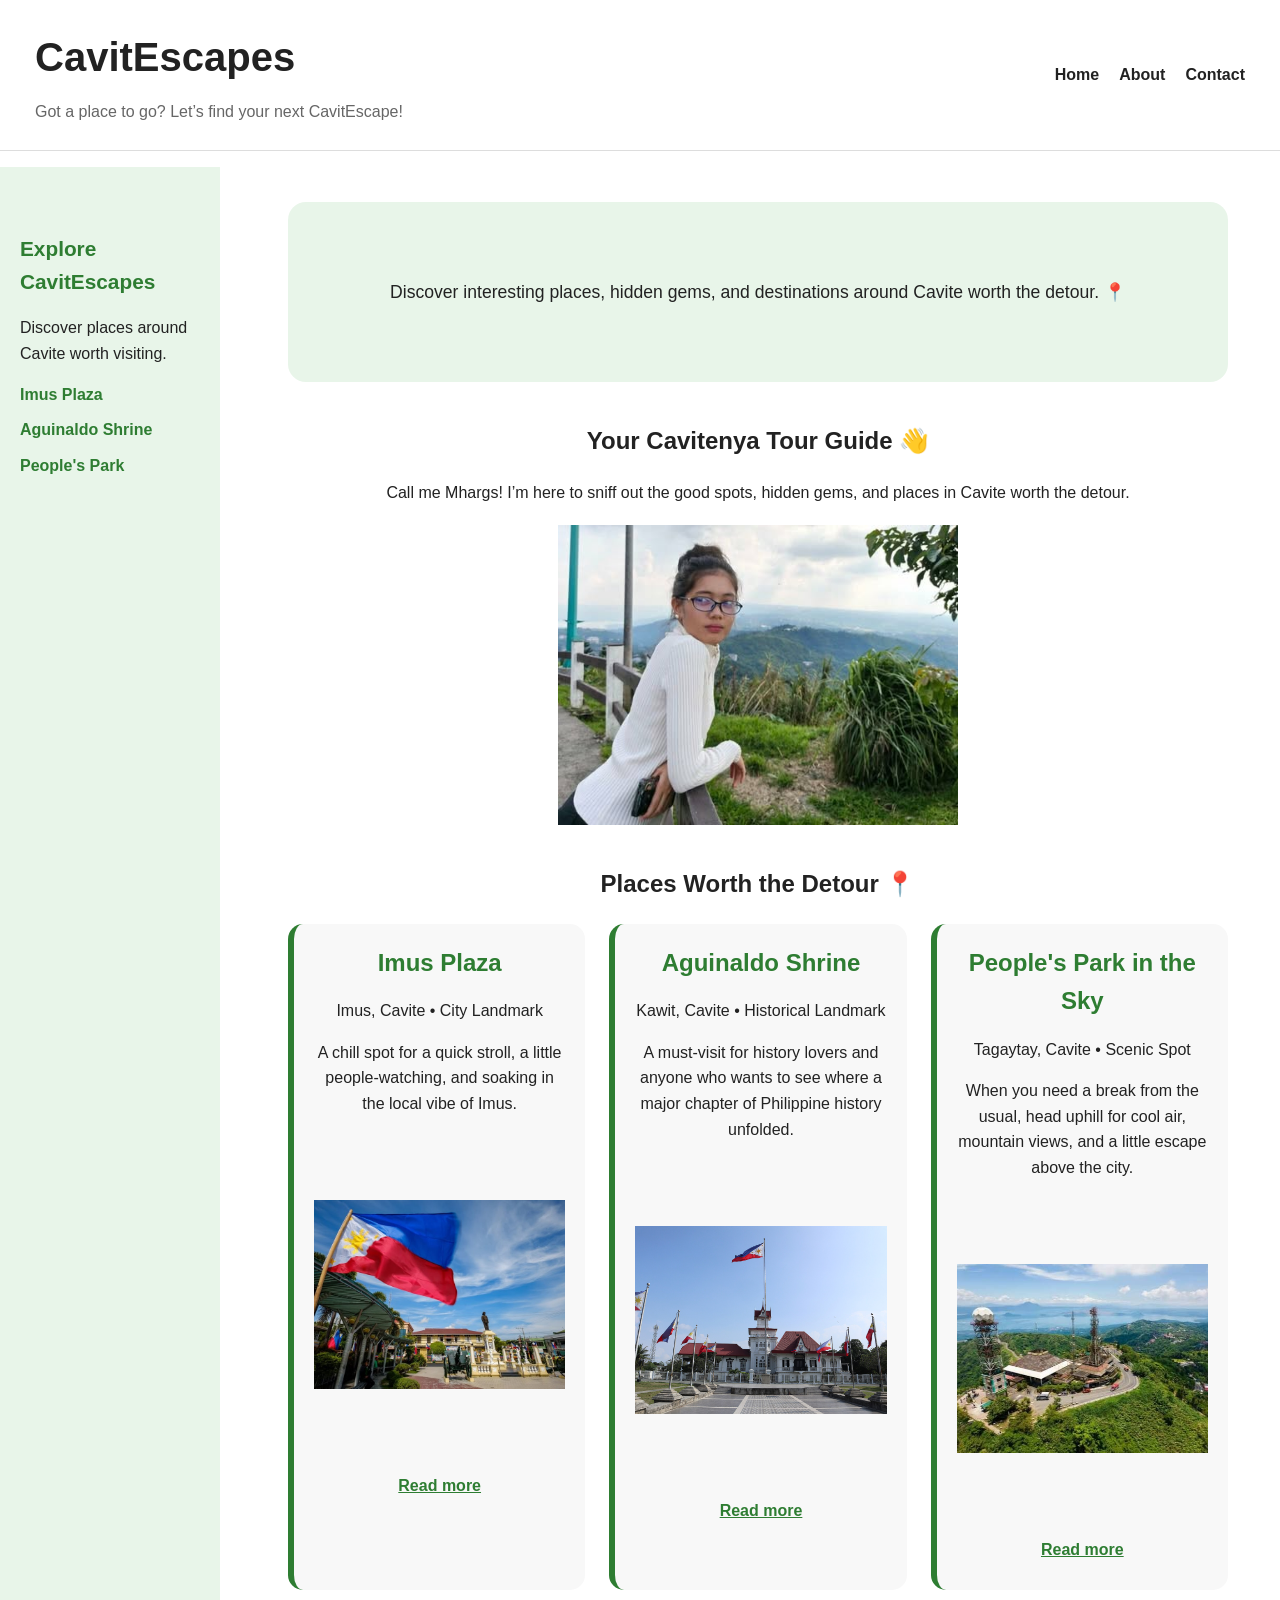
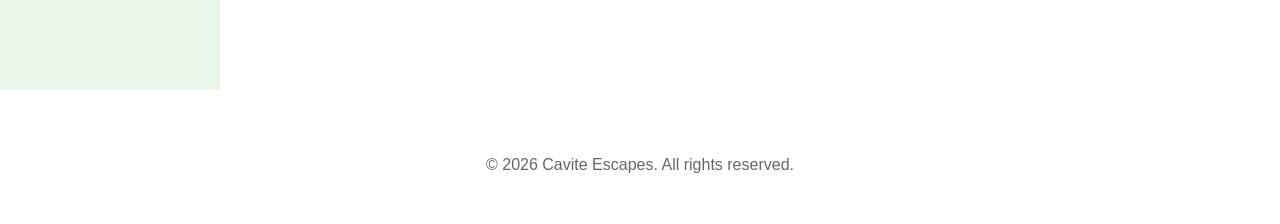
<file: index.html>
<!DOCTYPE html>
<html lang="en">

<head>
    <meta charset="UTF-8">
    <meta name="viewport" content="width=device-width, initial-scale=1.0">

    <title>CavitEscapes</title>

    <link rel="stylesheet" href="style.css">
</head>

<body class="home-page">

    <!-- SITE HEADER -->

    <header class="site-header">

        <div class="header-brand">

            <h1>CavitEscapes</h1>

            <p>
                Got a place to go? Let’s find your next CavitEscape!
            </p>

        </div>

        <nav>

            <ul>
                <li>
                    <a href="index.html">Home</a>
                </li>

                <li>
                    <a href="about.html">About</a>
                </li>

                <li>
                    <a href="contact.html">Contact</a>
                </li>
            </ul>

        </nav>

    </header>


    <!-- SIDEBAR -->

    <aside>

        <h2>Explore CavitEscapes</h2>

        <p>
            Discover places around Cavite worth visiting.
        </p>

        <ul>
            <li>
                <a href="places/imus-plaza.html">
                    Imus Plaza
                </a>
            </li>

            <li>
                <a href="places/aguinaldo-shrine.html">
                    Aguinaldo Shrine
                </a>
            </li>

            <li>
                <a href="places/peoples-park.html">
                    People's Park
                </a>
            </li>
        </ul>

    </aside>


    <!-- MAIN CONTENT -->

    <main>

        <!-- WELCOME BANNER -->

        <section class="hero-banner">

            <p>
                Discover interesting places, hidden gems, and destinations
                around Cavite worth the detour. 📍
            </p>

        </section>


        <!-- ABOUT ME -->

        <section>

            <h2>Your Cavitenya Tour Guide 👋</h2>

            <p>
                Call me Mhargs! I’m here to sniff out the good spots,
                hidden gems, and places in Cavite worth the detour.
            </p>

            <img
                src="images/mhargs.jpg"
                alt="Mhargs, your local spot scout"
            >

        </section>


        <!-- RECOMMENDED PLACES -->

        <section>

            <h2>Places Worth the Detour 📍</h2>


            <!-- FLEXBOX PLACE GRID -->

            <div class="place-grid">


                <!-- IMUS PLAZA -->

                <article class="place-card">

                    <h3 class="place-name">
                        Imus Plaza
                    </h3>

                    <p>
                        Imus, Cavite • City Landmark
                    </p>

                    <p>
                        A chill spot for a quick stroll, a little
                        people-watching, and soaking in the local vibe
                        of Imus.
                    </p>

                    <img
                        src="images/imus-plaza.jpeg"
                        alt="Imus Plaza in Imus, Cavite"
                    >

                    <p>
                        <a href="places/imus-plaza.html">
                            Read more
                        </a>
                    </p>

                </article>


                <!-- AGUINALDO SHRINE -->

                <article class="place-card">

                    <h3 class="place-name">
                        Aguinaldo Shrine
                    </h3>

                    <p>
                        Kawit, Cavite • Historical Landmark
                    </p>

                    <p>
                        A must-visit for history lovers and anyone who
                        wants to see where a major chapter of Philippine
                        history unfolded.
                    </p>

                    <img
                        src="images/aguinaldo-shrine.jpeg"
                        alt="Aguinaldo Shrine in Kawit, Cavite"
                    >

                    <p>
                        <a href="places/aguinaldo-shrine.html">
                            Read more
                        </a>
                    </p>

                </article>


                <!-- PEOPLE'S PARK -->

                <article class="place-card">

                    <h3 class="place-name">
                        People's Park in the Sky
                    </h3>

                    <p>
                        Tagaytay, Cavite • Scenic Spot
                    </p>

                    <p>
                        When you need a break from the usual, head uphill
                        for cool air, mountain views, and a little escape
                        above the city.
                    </p>

                    <img
                        src="images/peoples-park.jpeg"
                        alt="People's Park in the Sky overlooking the surrounding landscape"
                    >

                    <p>
                        <a href="places/peoples-park.html">
                            Read more
                        </a>
                    </p>

                </article>


            </div>

        </section>

    </main>


    <!-- FOOTER -->

    <footer>

        <p>
            &copy; 2026 Cavite Escapes. All rights reserved.
        </p>

    </footer>

</body>

</html>
</file>
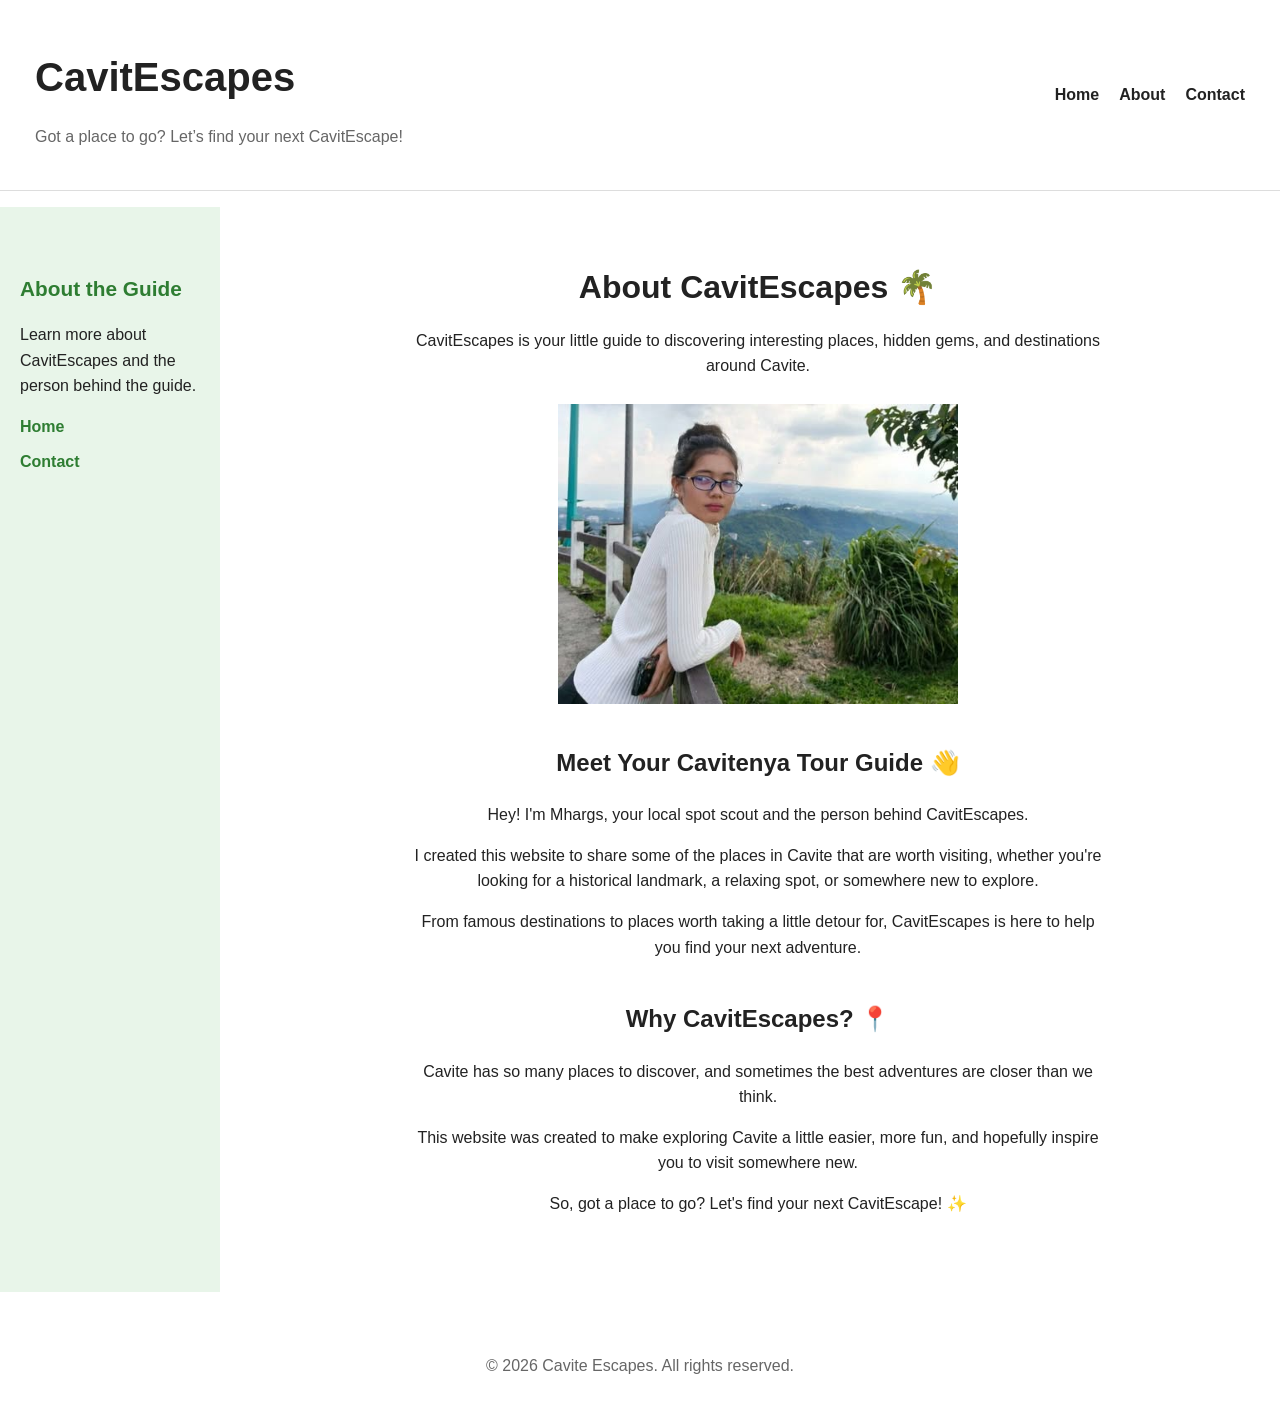
<file: about.html>
<!DOCTYPE html>
<html lang="en">

<head>
    <meta charset="UTF-8">
    <meta name="viewport" content="width=device-width, initial-scale=1.0">

    <title>About | CavitEscapes</title>

    <link rel="stylesheet" href="style.css">
</head>

<body class="about-page">

    <!-- SITE HEADER -->

    <header class="site-header">

        <div class="header-brand">

            <h1>CavitEscapes</h1>

            <p>
                Got a place to go? Let’s find your next CavitEscape!
            </p>

        </div>

        <nav>

            <ul>
                <li>
                    <a href="index.html">Home</a>
                </li>

                <li>
                    <a href="about.html">About</a>
                </li>

                <li>
                    <a href="contact.html">Contact</a>
                </li>
            </ul>

        </nav>

    </header>


    <!-- SIDEBAR -->

    <aside>

        <h2>About the Guide</h2>

        <p>
            Learn more about CavitEscapes and the person behind the guide.
        </p>

        <ul>
            <li>
                <a href="index.html">
                    Home
                </a>
            </li>

            <li>
                <a href="contact.html">
                    Contact
                </a>
            </li>
        </ul>

    </aside>


    <!-- MAIN CONTENT -->

    <main>

        <!-- ABOUT CAVITESCAPES -->

        <h1>About CavitEscapes 🌴</h1>

        <p>
            CavitEscapes is your little guide to discovering interesting
            places, hidden gems, and destinations around Cavite.
        </p>

        <img
            src="images/mhargs.jpg"
            alt="Mhargs, the creator of CavitEscapes"
        >


        <!-- ABOUT THE CREATOR -->

        <section>

            <h2>Meet Your Cavitenya Tour Guide 👋</h2>

            <p>
                Hey! I'm Mhargs, your local spot scout and the person
                behind CavitEscapes.
            </p>

            <p>
                I created this website to share some of the places in
                Cavite that are worth visiting, whether you're looking
                for a historical landmark, a relaxing spot, or somewhere
                new to explore.
            </p>

            <p>
                From famous destinations to places worth taking a little
                detour for, CavitEscapes is here to help you find your
                next adventure.
            </p>

        </section>


        <!-- WEBSITE PURPOSE -->

        <section>

            <h2>Why CavitEscapes? 📍</h2>

            <p>
                Cavite has so many places to discover, and sometimes the
                best adventures are closer than we think.
            </p>

            <p>
                This website was created to make exploring Cavite a little
                easier, more fun, and hopefully inspire you to visit
                somewhere new.
            </p>

            <p>
                So, got a place to go? Let's find your next CavitEscape! ✨
            </p>

        </section>

    </main>


    <!-- FOOTER -->

    <footer>

        <p>
            &copy; 2026 Cavite Escapes. All rights reserved.
        </p>

    </footer>

</body>

</html>
</file>
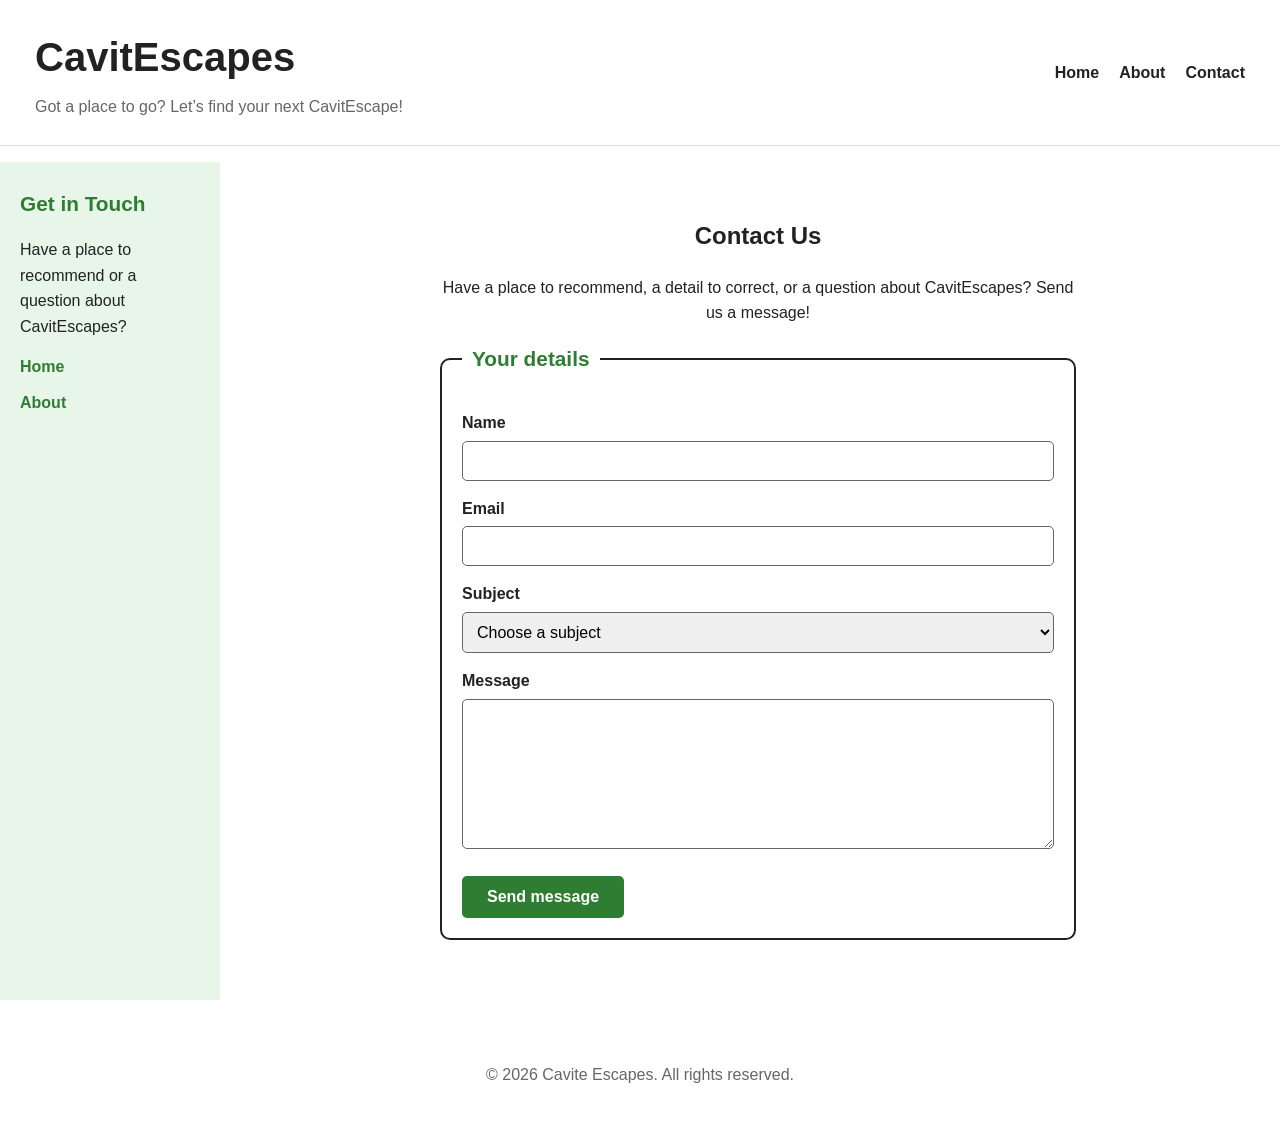
<file: contact.html>
<!DOCTYPE html>
<html lang="en">

<head>
    <meta charset="UTF-8">
    <meta name="viewport" content="width=device-width, initial-scale=1.0">

    <title>Contact | CavitEscapes</title>

    <link rel="stylesheet" href="style.css">
</head>

<body class="contact-page">

    <!-- SITE HEADER -->

    <header class="site-header">

        <div class="header-brand">

            <h1>CavitEscapes</h1>

            <p>
                Got a place to go? Let’s find your next CavitEscape!
            </p>

        </div>

        <nav>

            <ul>
                <li>
                    <a href="index.html">Home</a>
                </li>

                <li>
                    <a href="about.html">About</a>
                </li>

                <li>
                    <a href="contact.html">Contact</a>
                </li>
            </ul>

        </nav>

    </header>


    <!-- SIDEBAR -->

    <aside>

        <h2>Get in Touch</h2>

        <p>
            Have a place to recommend or a question about CavitEscapes?
        </p>

        <ul>
            <li>
                <a href="index.html">
                    Home
                </a>
            </li>

            <li>
                <a href="about.html">
                    About
                </a>
            </li>
        </ul>

    </aside>


    <!-- MAIN CONTENT -->

    <main>

        <h2>Contact Us</h2>

        <p>
            Have a place to recommend, a detail to correct, or a question
            about CavitEscapes? Send us a message!
        </p>


        <!-- CONTACT FORM -->

        <form>

            <fieldset>

                <legend>Your details</legend>


                <label for="name">
                    Name
                </label>

                <input
                    type="text"
                    id="name"
                    name="name"
                    required
                >


                <label for="email">
                    Email
                </label>

                <input
                    type="email"
                    id="email"
                    name="email"
                    required
                >


                <label for="subject">
                    Subject
                </label>

                <select
                    id="subject"
                    name="subject"
                >

                    <option value="">
                        Choose a subject
                    </option>

                    <option value="suggest-place">
                        Suggest a place
                    </option>

                    <option value="correct-detail">
                        Correct a detail
                    </option>

                    <option value="ask-question">
                        Ask a question
                    </option>

                    <option value="something-else">
                        Something else
                    </option>

                </select>


                <label for="message">
                    Message
                </label>

                <textarea
                    id="message"
                    name="message"
                    required
                ></textarea>


                <button type="submit">
                    Send message
                </button>

            </fieldset>

        </form>

    </main>


    <!-- FOOTER -->

    <footer>

        <p>
            &copy; 2026 Cavite Escapes. All rights reserved.
        </p>

    </footer>

</body>

</html>
</file>
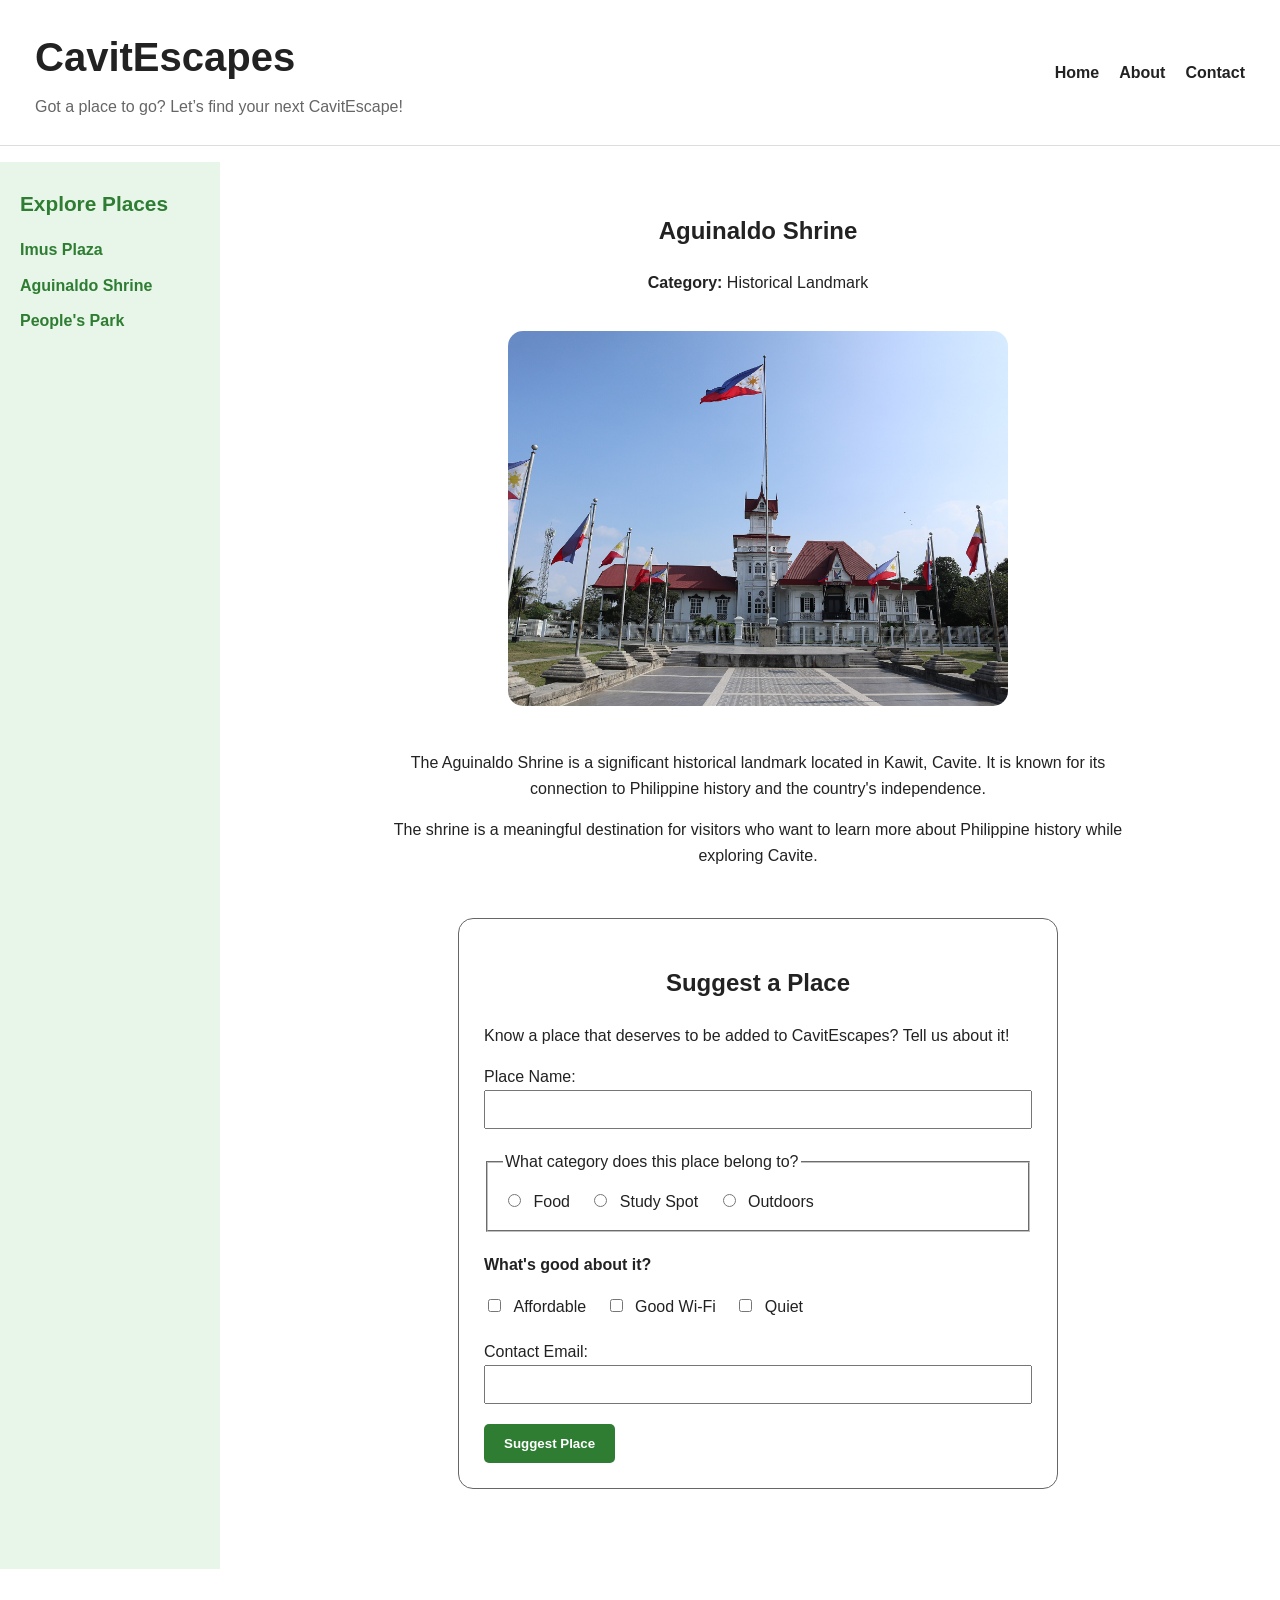
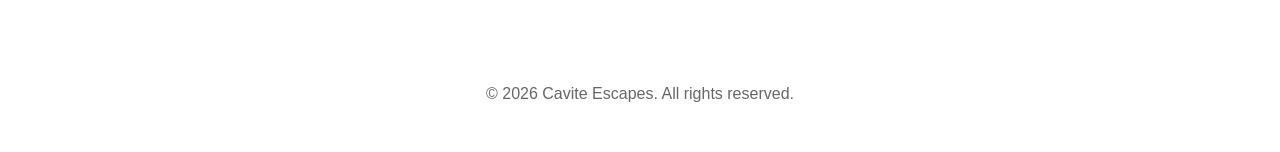
<file: places/aguinaldo-shrine.html>
<!DOCTYPE html>
<html lang="en">

<head>
    <meta charset="UTF-8">
    <meta name="viewport" content="width=device-width, initial-scale=1.0">

    <title>Aguinaldo Shrine | CavitEscapes</title>

    <link rel="stylesheet" href="../style.css">
</head>

<body class="place-page">

    <!-- SITE HEADER -->

    <header class="site-header">

        <div class="header-brand">

            <h1>CavitEscapes</h1>

            <p>
                Got a place to go? Let’s find your next CavitEscape!
            </p>

        </div>

        <nav>

            <ul>
                <li>
                    <a href="../index.html">Home</a>
                </li>

                <li>
                    <a href="../about.html">About</a>
                </li>

                <li>
                    <a href="../contact.html">Contact</a>
                </li>
            </ul>

        </nav>

    </header>


    <!-- SIDEBAR -->

    <aside>

        <h2>Explore Places</h2>

        <ul>
            <li>
                <a href="imus-plaza.html">
                    Imus Plaza
                </a>
            </li>

            <li>
                <a href="aguinaldo-shrine.html">
                    Aguinaldo Shrine
                </a>
            </li>

            <li>
                <a href="peoples-park.html">
                    People's Park
                </a>
            </li>
        </ul>

    </aside>


    <!-- MAIN CONTENT -->

    <main>

        <!-- PLACE INFORMATION -->

        <section class="place">

            <h2>Aguinaldo Shrine</h2>

            <p>
                <strong>Category:</strong> Historical Landmark
            </p>

            <img
                src="../images/aguinaldo-shrine.jpeg"
                alt="Aguinaldo Shrine in Kawit, Cavite"
                class="place-image"
            >


            <div class="description">

                <p>
                    The Aguinaldo Shrine is a significant historical
                    landmark located in Kawit, Cavite. It is known for
                    its connection to Philippine history and the
                    country's independence.
                </p>

                <p>
                    The shrine is a meaningful destination for visitors
                    who want to learn more about Philippine history while
                    exploring Cavite.
                </p>

            </div>

        </section>


        <!-- SUGGEST-A-PLACE FORM -->

        <section class="suggest-form">

            <h2>Suggest a Place</h2>

            <p>
                Know a place that deserves to be added to CavitEscapes?
                Tell us about it!
            </p>


            <form>

                <div class="form-group">

                    <label for="aguinaldo-place-name">
                        Place Name:
                    </label>

                    <input
                        type="text"
                        id="aguinaldo-place-name"
                        name="place-name"
                        required
                    >

                </div>


                <fieldset>

                    <legend>
                        What category does this place belong to?
                    </legend>


                    <input
                        type="radio"
                        id="aguinaldo-food"
                        name="category"
                        value="food"
                    >

                    <label
                        for="aguinaldo-food"
                        class="choice-label"
                    >
                        Food
                    </label>


                    <input
                        type="radio"
                        id="aguinaldo-study"
                        name="category"
                        value="study-spot"
                    >

                    <label
                        for="aguinaldo-study"
                        class="choice-label"
                    >
                        Study Spot
                    </label>


                    <input
                        type="radio"
                        id="aguinaldo-outdoors"
                        name="category"
                        value="outdoors"
                    >

                    <label
                        for="aguinaldo-outdoors"
                        class="choice-label"
                    >
                        Outdoors
                    </label>

                </fieldset>


                <div class="form-group">

                    <p>
                        <strong>What's good about it?</strong>
                    </p>


                    <input
                        type="checkbox"
                        id="aguinaldo-affordable"
                        name="good-points"
                        value="affordable"
                    >

                    <label
                        for="aguinaldo-affordable"
                        class="choice-label"
                    >
                        Affordable
                    </label>


                    <input
                        type="checkbox"
                        id="aguinaldo-wifi"
                        name="good-points"
                        value="good-wifi"
                    >

                    <label
                        for="aguinaldo-wifi"
                        class="choice-label"
                    >
                        Good Wi-Fi
                    </label>


                    <input
                        type="checkbox"
                        id="aguinaldo-quiet"
                        name="good-points"
                        value="quiet"
                    >

                    <label
                        for="aguinaldo-quiet"
                        class="choice-label"
                    >
                        Quiet
                    </label>

                </div>


                <div class="form-group">

                    <label for="aguinaldo-email">
                        Contact Email:
                    </label>

                    <input
                        type="email"
                        id="aguinaldo-email"
                        name="email"
                        required
                    >

                </div>


                <button type="submit">
                    Suggest Place
                </button>

            </form>

        </section>

    </main>


    <footer>

        <p>
            &copy; 2026 Cavite Escapes. All rights reserved.
        </p>

    </footer>

</body>

</html>
</file>
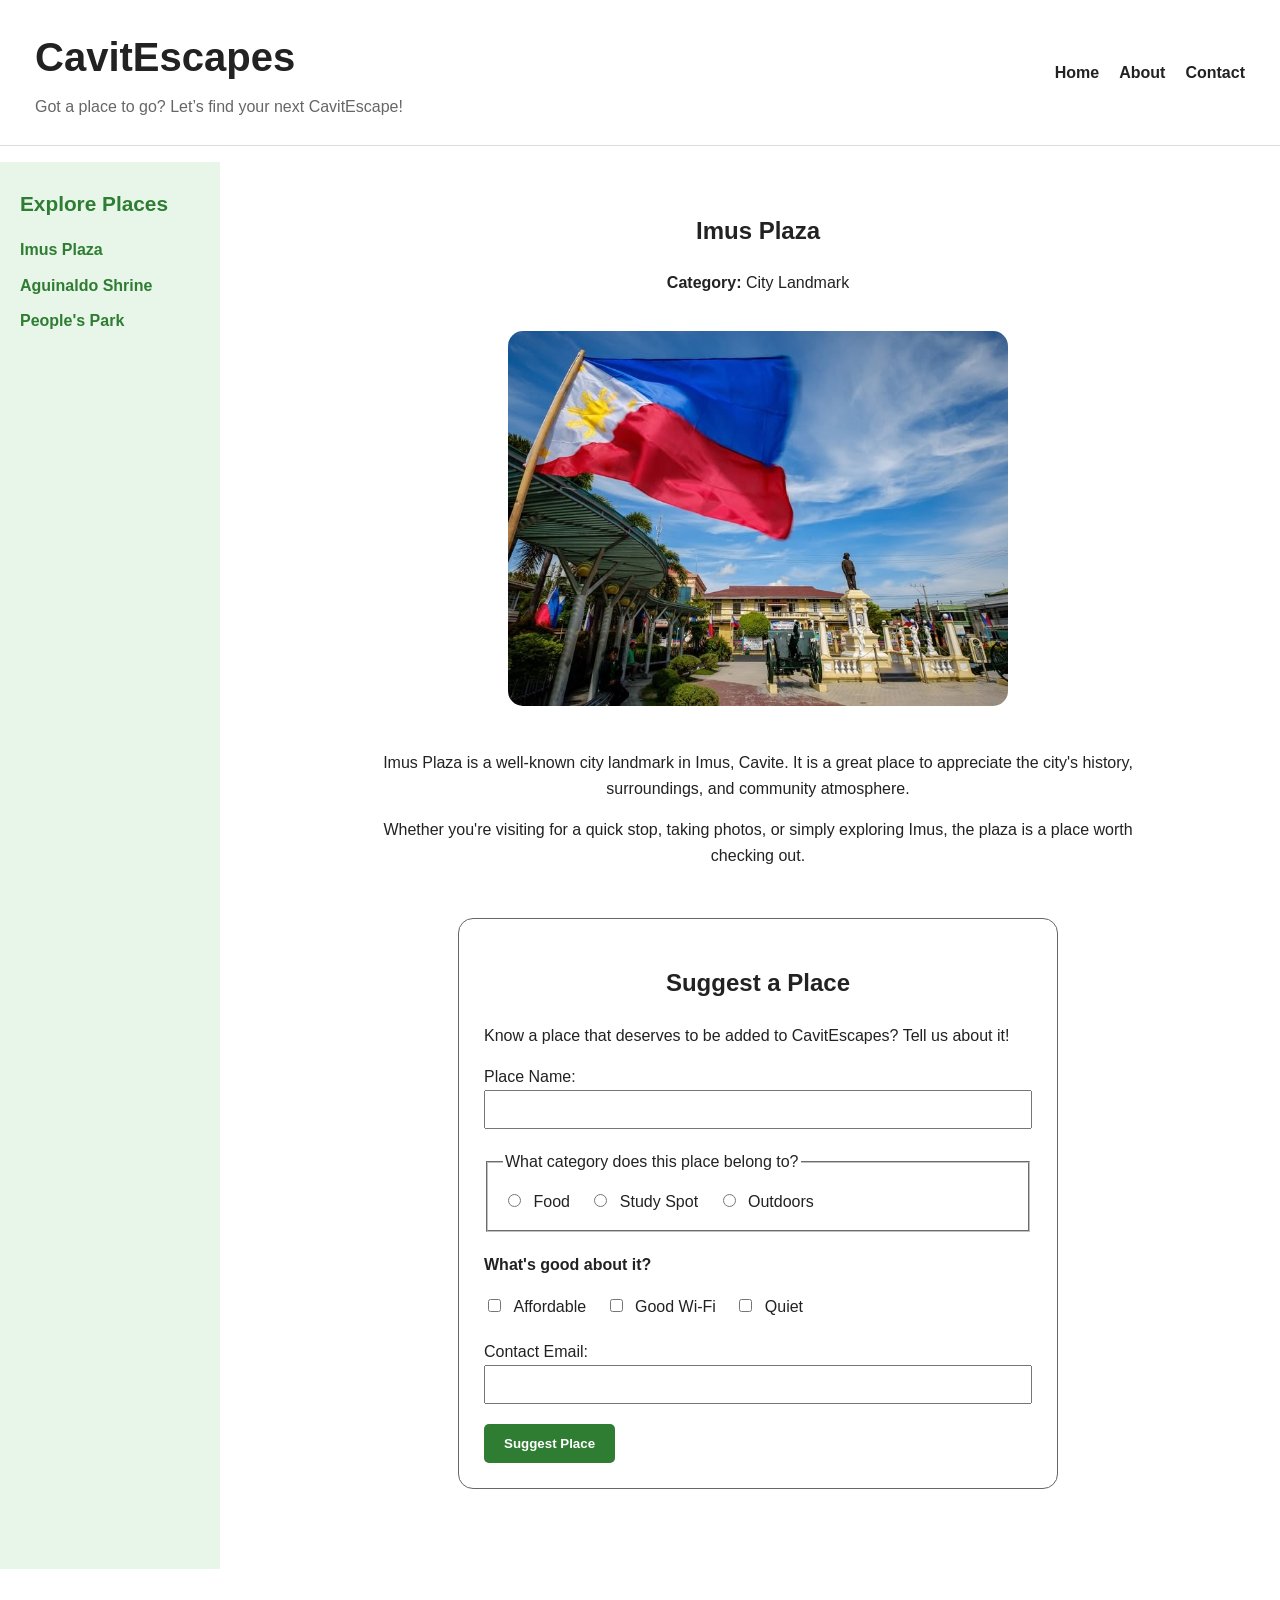
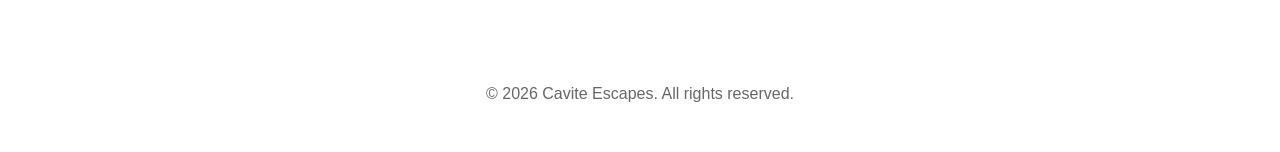
<file: places/imus-plaza.html>
<!DOCTYPE html>
<html lang="en">

<head>
    <meta charset="UTF-8">
    <meta name="viewport" content="width=device-width, initial-scale=1.0">

    <title>Imus Plaza | CavitEscapes</title>

    <link rel="stylesheet" href="../style.css">
</head>

<body class="place-page">

    <!-- SITE HEADER -->

    <header class="site-header">

        <div class="header-brand">

            <h1>CavitEscapes</h1>

            <p>
                Got a place to go? Let’s find your next CavitEscape!
            </p>

        </div>

        <nav>

            <ul>
                <li>
                    <a href="../index.html">Home</a>
                </li>

                <li>
                    <a href="../about.html">About</a>
                </li>

                <li>
                    <a href="../contact.html">Contact</a>
                </li>
            </ul>

        </nav>

    </header>


    <!-- SIDEBAR -->

    <aside>

        <h2>Explore Places</h2>

        <ul>
            <li>
                <a href="imus-plaza.html">
                    Imus Plaza
                </a>
            </li>

            <li>
                <a href="aguinaldo-shrine.html">
                    Aguinaldo Shrine
                </a>
            </li>

            <li>
                <a href="peoples-park.html">
                    People's Park
                </a>
            </li>
        </ul>

    </aside>


    <!-- MAIN CONTENT -->

    <main>

        <!-- PLACE INFORMATION -->

        <section class="place">

            <h2>Imus Plaza</h2>

            <p>
                <strong>Category:</strong> City Landmark
            </p>

            <img
                src="../images/imus-plaza.jpeg"
                alt="Imus Plaza in Cavite"
                class="place-image"
            >


            <div class="description">

                <p>
                    Imus Plaza is a well-known city landmark in Imus,
                    Cavite. It is a great place to appreciate the city's
                    history, surroundings, and community atmosphere.
                </p>

                <p>
                    Whether you're visiting for a quick stop, taking
                    photos, or simply exploring Imus, the plaza is a
                    place worth checking out.
                </p>

            </div>

        </section>


        <!-- SUGGEST-A-PLACE FORM -->

        <section class="suggest-form">

            <h2>Suggest a Place</h2>

            <p>
                Know a place that deserves to be added to CavitEscapes?
                Tell us about it!
            </p>


            <form>

                <div class="form-group">

                    <label for="imus-place-name">
                        Place Name:
                    </label>

                    <input
                        type="text"
                        id="imus-place-name"
                        name="place-name"
                        required
                    >

                </div>


                <fieldset>

                    <legend>
                        What category does this place belong to?
                    </legend>


                    <input
                        type="radio"
                        id="imus-food"
                        name="category"
                        value="food"
                    >

                    <label
                        for="imus-food"
                        class="choice-label"
                    >
                        Food
                    </label>


                    <input
                        type="radio"
                        id="imus-study"
                        name="category"
                        value="study-spot"
                    >

                    <label
                        for="imus-study"
                        class="choice-label"
                    >
                        Study Spot
                    </label>


                    <input
                        type="radio"
                        id="imus-outdoors"
                        name="category"
                        value="outdoors"
                    >

                    <label
                        for="imus-outdoors"
                        class="choice-label"
                    >
                        Outdoors
                    </label>

                </fieldset>


                <div class="form-group">

                    <p>
                        <strong>What's good about it?</strong>
                    </p>


                    <input
                        type="checkbox"
                        id="imus-affordable"
                        name="good-points"
                        value="affordable"
                    >

                    <label
                        for="imus-affordable"
                        class="choice-label"
                    >
                        Affordable
                    </label>


                    <input
                        type="checkbox"
                        id="imus-wifi"
                        name="good-points"
                        value="good-wifi"
                    >

                    <label
                        for="imus-wifi"
                        class="choice-label"
                    >
                        Good Wi-Fi
                    </label>


                    <input
                        type="checkbox"
                        id="imus-quiet"
                        name="good-points"
                        value="quiet"
                    >

                    <label
                        for="imus-quiet"
                        class="choice-label"
                    >
                        Quiet
                    </label>

                </div>


                <div class="form-group">

                    <label for="imus-email">
                        Contact Email:
                    </label>

                    <input
                        type="email"
                        id="imus-email"
                        name="email"
                        required
                    >

                </div>


                <button type="submit">
                    Suggest Place
                </button>

            </form>

        </section>

    </main>


    <footer>

        <p>
            &copy; 2026 Cavite Escapes. All rights reserved.
        </p>

    </footer>

</body>

</html>
</file>
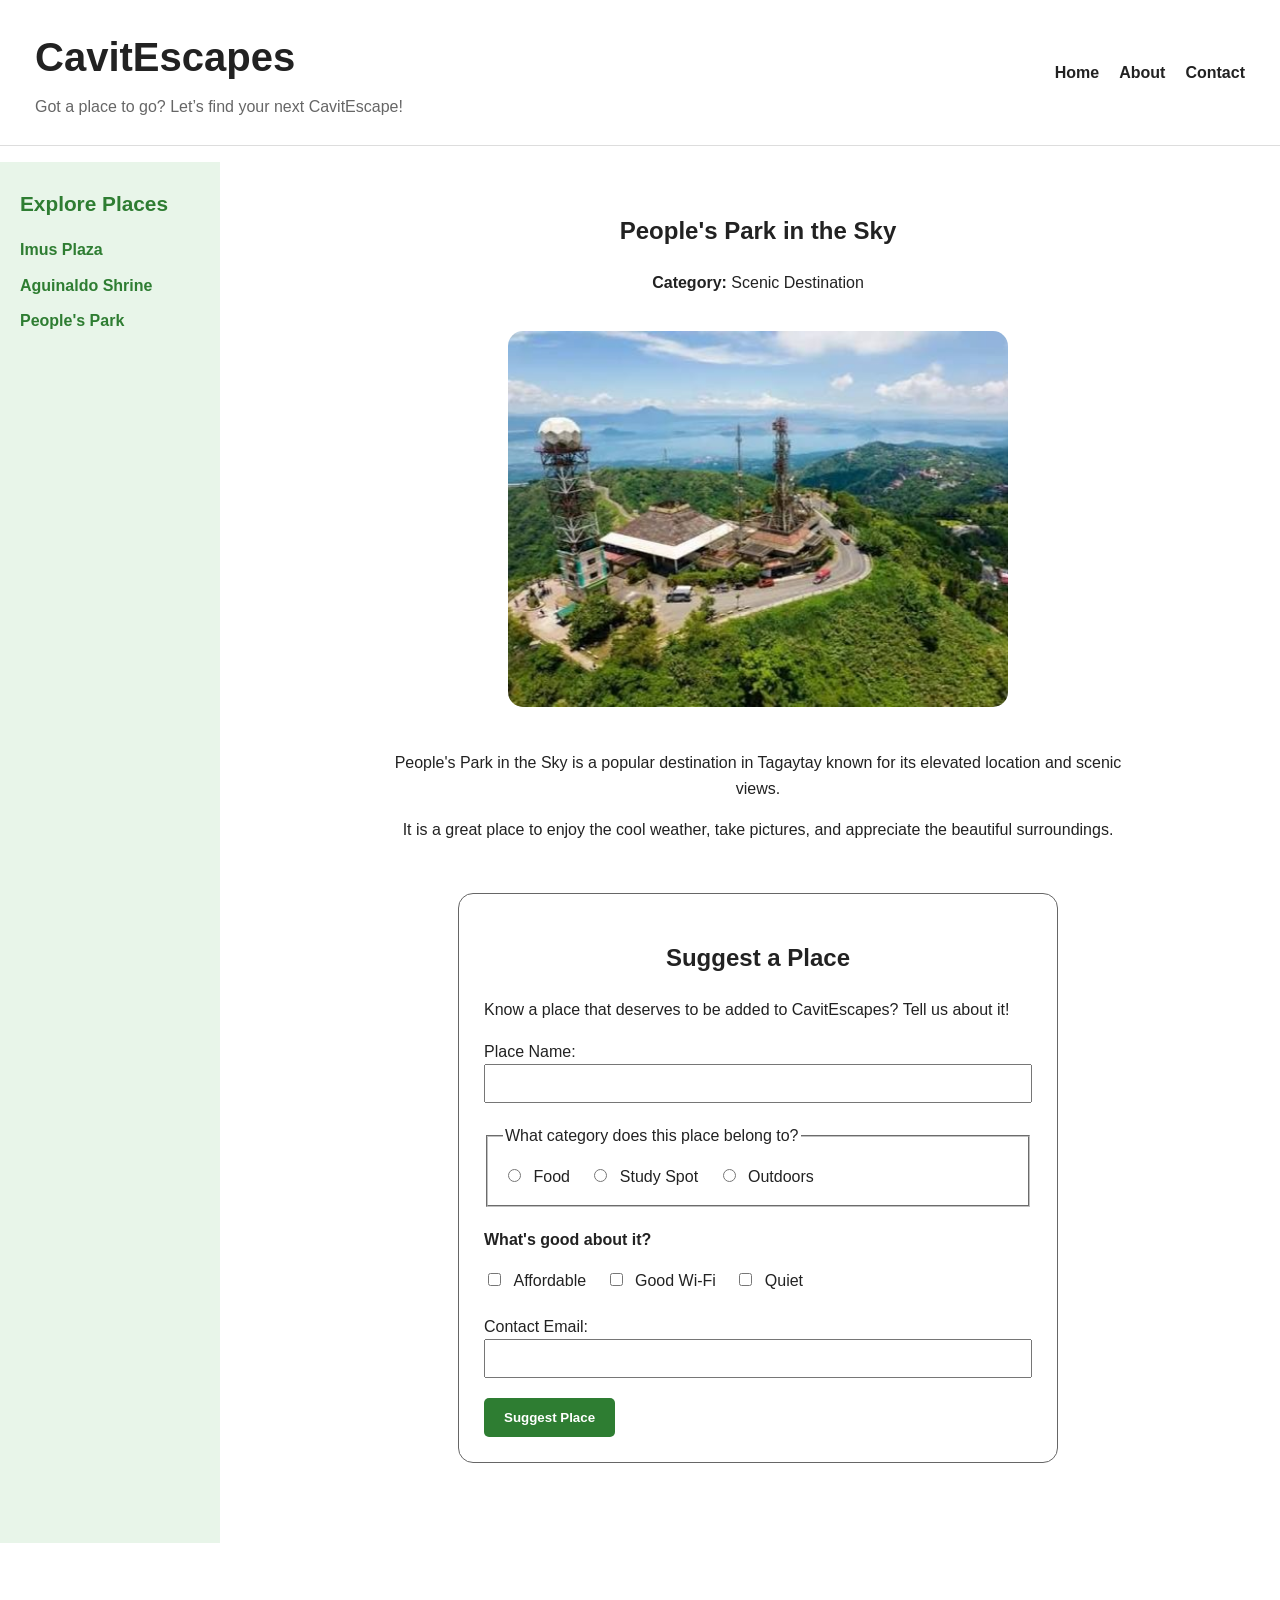
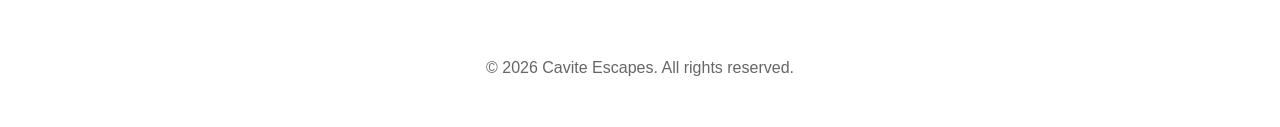
<file: places/peoples-park.html>
<!DOCTYPE html>
<html lang="en">

<head>
    <meta charset="UTF-8">
    <meta name="viewport" content="width=device-width, initial-scale=1.0">

    <title>People's Park | CavitEscapes</title>

    <link rel="stylesheet" href="../style.css">
</head>

<body class="place-page">

    <!-- SITE HEADER -->

    <header class="site-header">

        <div class="header-brand">

            <h1>CavitEscapes</h1>

            <p>
                Got a place to go? Let’s find your next CavitEscape!
            </p>

        </div>

        <nav>

            <ul>
                <li>
                    <a href="../index.html">Home</a>
                </li>

                <li>
                    <a href="../about.html">About</a>
                </li>

                <li>
                    <a href="../contact.html">Contact</a>
                </li>
            </ul>

        </nav>

    </header>


    <!-- SIDEBAR -->

    <aside>

        <h2>Explore Places</h2>

        <ul>
            <li>
                <a href="imus-plaza.html">
                    Imus Plaza
                </a>
            </li>

            <li>
                <a href="aguinaldo-shrine.html">
                    Aguinaldo Shrine
                </a>
            </li>

            <li>
                <a href="peoples-park.html">
                    People's Park
                </a>
            </li>
        </ul>

    </aside>


    <!-- MAIN CONTENT -->

    <main>

        <!-- PLACE INFORMATION -->

        <section class="place">

            <h2>People's Park in the Sky</h2>

            <p>
                <strong>Category:</strong> Scenic Destination
            </p>

            <img
                src="../images/peoples-park.jpeg"
                alt="People's Park in the Sky in Tagaytay"
                class="place-image"
            >


            <div class="description">

                <p>
                    People's Park in the Sky is a popular destination in
                    Tagaytay known for its elevated location and scenic
                    views.
                </p>

                <p>
                    It is a great place to enjoy the cool weather, take
                    pictures, and appreciate the beautiful surroundings.
                </p>

            </div>

        </section>


        <!-- SUGGEST-A-PLACE FORM -->

        <section class="suggest-form">

            <h2>Suggest a Place</h2>

            <p>
                Know a place that deserves to be added to CavitEscapes?
                Tell us about it!
            </p>


            <form>

                <div class="form-group">

                    <label for="peoples-place-name">
                        Place Name:
                    </label>

                    <input
                        type="text"
                        id="peoples-place-name"
                        name="place-name"
                        required
                    >

                </div>


                <fieldset>

                    <legend>
                        What category does this place belong to?
                    </legend>


                    <input
                        type="radio"
                        id="peoples-food"
                        name="category"
                        value="food"
                    >

                    <label
                        for="peoples-food"
                        class="choice-label"
                    >
                        Food
                    </label>


                    <input
                        type="radio"
                        id="peoples-study"
                        name="category"
                        value="study-spot"
                    >

                    <label
                        for="peoples-study"
                        class="choice-label"
                    >
                        Study Spot
                    </label>


                    <input
                        type="radio"
                        id="peoples-outdoors"
                        name="category"
                        value="outdoors"
                    >

                    <label
                        for="peoples-outdoors"
                        class="choice-label"
                    >
                        Outdoors
                    </label>

                </fieldset>


                <div class="form-group">

                    <p>
                        <strong>What's good about it?</strong>
                    </p>


                    <input
                        type="checkbox"
                        id="peoples-affordable"
                        name="good-points"
                        value="affordable"
                    >

                    <label
                        for="peoples-affordable"
                        class="choice-label"
                    >
                        Affordable
                    </label>


                    <input
                        type="checkbox"
                        id="peoples-wifi"
                        name="good-points"
                        value="good-wifi"
                    >

                    <label
                        for="peoples-wifi"
                        class="choice-label"
                    >
                        Good Wi-Fi
                    </label>


                    <input
                        type="checkbox"
                        id="peoples-quiet"
                        name="good-points"
                        value="quiet"
                    >

                    <label
                        for="peoples-quiet"
                        class="choice-label"
                    >
                        Quiet
                    </label>

                </div>


                <div class="form-group">

                    <label for="peoples-email">
                        Contact Email:
                    </label>

                    <input
                        type="email"
                        id="peoples-email"
                        name="email"
                        required
                    >

                </div>


                <button type="submit">
                    Suggest Place
                </button>

            </form>

        </section>

    </main>


    <footer>

        <p>
            &copy; 2026 Cavite Escapes. All rights reserved.
        </p>

    </footer>

</body>

</html>
</file>
<file: style.css>
/* ========================================
   VARIABLES
   ======================================== */

:root {
    --brand-color: #2e7d32;
    --dark-ink: #222222;
    --muted-grey: #666666;
    --light-background: #f8f8f8;
    --white: #ffffff;
    --soft-green: #e8f5e9;
}


/* ========================================
   BASE STYLES
   MOBILE FIRST
   ======================================== */

* {
    box-sizing: border-box;
}

body {
    font-family: Arial, sans-serif;
    color: var(--dark-ink);
    line-height: 1.6;
    margin: 0;
    background-color: var(--white);

    /* MOBILE GRID */
    display: grid;

    grid-template-columns: 1fr;

    grid-template-areas:
        "masthead"
        "main"
        "side"
        "foot";

    gap: 16px;

    min-height: 100vh;
}

img {
    max-width: 100%;
    height: auto;
}


/* ========================================
   GRID AREAS
   ======================================== */

.site-header {
    grid-area: masthead;
}

aside {
    grid-area: side;
}

main {
    grid-area: main;
}

footer {
    grid-area: foot;
}


/* ========================================
   HEADER AND NAVIGATION
   FLEXBOX
   ======================================== */

.site-header {
    display: flex;

    flex-direction: column;

    justify-content: center;
    align-items: center;

    padding: 20px 15px;

    border-bottom: 1px solid #dddddd;

    background-color: var(--white);

    text-align: center;
}


/* GUIDE NAME AND TAGLINE */

.header-brand {
    width: 100%;
    text-align: center;
}

.header-brand h1 {
    margin: 0;

    font-size: 1.9rem;

    color: var(--dark-ink);
}

.header-brand p {
    margin: 5px 0 0;

    color: var(--muted-grey);

    font-size: 0.9rem;
}


/* NAVIGATION */

.site-header nav {
    width: 100%;
    margin-top: 15px;
}

.site-header nav ul {
    display: flex;

    justify-content: center;

    gap: 18px;

    list-style: none;

    padding: 0;
    margin: 0;

    flex-wrap: wrap;
}

.site-header nav a {
    text-decoration: none;

    color: var(--dark-ink);

    font-weight: bold;

    font-size: 0.95rem;
}

.site-header nav a:hover {
    color: var(--brand-color);
}


/* ========================================
   SIDEBAR
   MOBILE
   ======================================== */

aside {
    margin: 0 15px;

    padding: 20px;

    background-color: var(--soft-green);

    border-radius: 15px;

    text-align: center;
}

aside h2 {
    margin-top: 0;

    color: var(--brand-color);

    font-size: 1.3rem;
}

aside p {
    margin-bottom: 15px;
}

aside ul {
    list-style: none;

    padding: 0;

    margin: 0;
}

aside li {
    margin: 10px 0;
}

aside a {
    color: var(--brand-color);

    font-weight: bold;

    text-decoration: none;
}

aside a:hover {
    text-decoration: underline;
}


/* ========================================
   MAIN LAYOUT
   ======================================== */

main {
    width: 100%;

    padding: 20px 15px 40px;

    min-width: 0;
}


/* ========================================
   HOME PAGE
   ======================================== */

.home-page {
    text-align: center;
}

.home-page main {
    max-width: 1000px;

    margin: 0 auto;
}

.home-page h1 {
    margin-bottom: 10px;
}

.home-page main > p {
    color: var(--muted-grey);

    font-size: 1.05rem;

    margin-bottom: 35px;
}

.home-page section {
    margin-bottom: 40px;
}

.home-page section img {
    width: 100%;

    max-width: 400px;

    height: 300px;

    object-fit: contain;

    display: block;

    margin: 20px auto;
}

.home-page h2 {
    margin-top: 40px;
}

.home-page p {
    line-height: 1.6;
}


/* ========================================
   WELCOME / INTRO BANNER
   ======================================== */

.hero-banner {
    min-height: 160px;

    display: flex;

    justify-content: center;

    align-items: center;

    margin: 0 auto 40px;

    padding: 20px;

    background-color: var(--soft-green);

    border-radius: 18px;

    text-align: center;
}

.hero-banner p {
    max-width: 750px;

    margin: 0;

    font-size: 1rem;
}


/* ========================================
   PLACE GRID
   FLEXBOX
   ======================================== */

.place-grid {
    display: flex;

    flex-wrap: wrap;

    gap: 24px;

    align-items: stretch;
}


/* ========================================
   PLACE CARDS
   FLEXBOX
   ======================================== */

.place-card {
    flex: 1 1 240px;

    min-width: 0;

    display: flex;

    flex-direction: column;

    background-color: var(--light-background);

    border-radius: 15px;

    border-left: 6px solid var(--brand-color);

    padding: 20px;

    text-align: center;
}

.place-name {
    font-size: 1.5rem;

    color: var(--brand-color);

    margin-top: 0;

    margin-bottom: 8px;
}

.place-card p {
    margin: 8px 0;
}

.place-card img {
    width: 100%;

    max-width: 300px;

    height: 220px;

    object-fit: contain;

    display: block;

    margin: 20px auto;
}

.place-card a {
    color: var(--brand-color);

    font-weight: bold;
}


/* ========================================
   ABOUT PAGE
   ======================================== */

.about-page {
    text-align: center;
}

.about-page main {
    max-width: 900px;

    margin: 0 auto;
}

.about-page h1 {
    margin-top: 20px;

    margin-bottom: 10px;
}

.about-page h2 {
    margin-top: 40px;
}

.about-page p {
    line-height: 1.6;

    max-width: 700px;

    margin: 15px auto;
}

.about-page img {
    width: 100%;

    max-width: 400px;

    height: 300px;

    object-fit: contain;

    display: block;

    margin: 25px auto;
}


/* ========================================
   CONTACT PAGE
   ======================================== */

.contact-page {
    text-align: center;
}

.contact-page main {
    max-width: 700px;

    margin: 0 auto;

    text-align: left;
}

.contact-page main > h2,
.contact-page main > p {
    text-align: center;
}

.contact-page fieldset {
    border: 2px solid var(--dark-ink);

    border-radius: 10px;

    padding: 20px;

    min-width: 0;
}

.contact-page legend {
    font-size: 1.3em;

    font-weight: bold;

    color: var(--brand-color);

    padding: 0 10px;
}

.contact-page label {
    display: block;

    margin-top: 15px;

    margin-bottom: 5px;

    font-weight: bold;
}

.contact-page input,
.contact-page select,
.contact-page textarea {
    width: 100%;

    max-width: 100%;

    padding: 10px;

    font-family: Arial, sans-serif;

    font-size: 16px;

    border: 1px solid var(--muted-grey);

    border-radius: 5px;
}

.contact-page textarea {
    min-height: 150px;

    resize: vertical;
}

.contact-page button {
    margin-top: 20px;

    padding: 12px 25px;

    font-size: 16px;

    font-weight: bold;

    cursor: pointer;

    border: none;

    border-radius: 5px;

    background-color: var(--brand-color);

    color: white;
}

.contact-page input:focus,
.contact-page select:focus,
.contact-page textarea:focus {
    outline: 3px solid var(--brand-color);

    outline-offset: 2px;
}


/* ========================================
   PLACE DETAIL PAGES
   ======================================== */

.place-page {
    width: 100%;

    min-width: 0;
}

.place-page main {
    width: 100%;

    max-width: 1000px;

    margin: 0 auto;
}

.place {
    text-align: center;
}

.place-image {
    width: 100%;

    max-width: 500px;

    height: auto;

    border-radius: 15px;

    margin: 20px 0;
}

.description {
    max-width: 750px;

    margin: 0 auto 40px;
}


/* ========================================
   SUGGEST-A-PLACE FORM
   ======================================== */

.suggest-form {
    width: 100%;

    max-width: 600px;

    margin: 50px auto;

    padding: 20px;

    border: 1px solid var(--muted-grey);

    border-radius: 15px;
}

.suggest-form h2 {
    text-align: center;
}

.form-group {
    margin-bottom: 20px;
}

.form-group input[type="text"],
.form-group input[type="email"] {
    width: 100%;

    max-width: 100%;

    padding: 10px;
}

.suggest-form fieldset {
    margin-bottom: 20px;

    padding: 15px;

    min-width: 0;
}

.choice-label {
    display: inline;

    font-weight: normal;

    margin-left: 5px;

    margin-right: 15px;
}

.suggest-form button {
    padding: 12px 20px;

    background-color: var(--brand-color);

    color: white;

    border: none;

    border-radius: 5px;

    font-weight: bold;

    cursor: pointer;
}

.place-page footer {
    margin-top: 20px;
}


/* ========================================
   FOOTER
   ======================================== */

footer {
    text-align: center;

    color: var(--muted-grey);

    padding: 30px 20px;

    min-width: 0;
}


/* ========================================
   TABLET AND DESKTOP
   ENHANCE UPWARD
   ======================================== */

@media (min-width: 700px) {

    /* PAGE GRID */

    body {
        grid-template-columns: 220px 1fr;

        grid-template-areas:
            "masthead masthead"
            "side     main"
            "foot     foot";
    }


    /* HEADER */

    .site-header {
        flex-direction: row;

        justify-content: space-between;

        align-items: center;

        padding: 25px 35px;

        text-align: left;
    }


    /* GUIDE NAME */

    .header-brand {
        width: auto;

        text-align: left;
    }

    .header-brand h1 {
        font-size: 2.5rem;
    }

    .header-brand p {
        font-size: 1rem;
    }


    /* NAVIGATION */

    .site-header nav {
        width: auto;

        margin-top: 0;
    }

    .site-header nav ul {
        justify-content: flex-end;

        gap: 20px;

        flex-wrap: nowrap;
    }

    .site-header nav a {
        font-size: 1rem;
    }


    /* SIDEBAR */

    aside {
        margin: 0;

        padding: 25px 20px;

        border-radius: 0;

        text-align: left;
    }


    /* MAIN */

    main {
        padding: 35px 30px 60px;
    }


    /* HOME */

    .home-page main {
        padding: 35px 30px 60px;
    }


    /* HERO */

    .hero-banner {
        min-height: 180px;

        padding: 30px;
    }

    .hero-banner p {
        font-size: 1.1rem;
    }


    /* ABOUT */

    .about-page main {
        padding: 35px 30px 60px;
    }


    /* CONTACT */

    .contact-page main {
        padding: 35px 30px 60px;
    }


    /* PLACE DETAIL */

    .place-page main {
        padding: 30px 20px;
    }


    /* FORMS */

    .suggest-form {
        padding: 25px;
    }


    /* FOOTER */

    .place-page footer {
        margin-top: 50px;
    }

}
</file>
